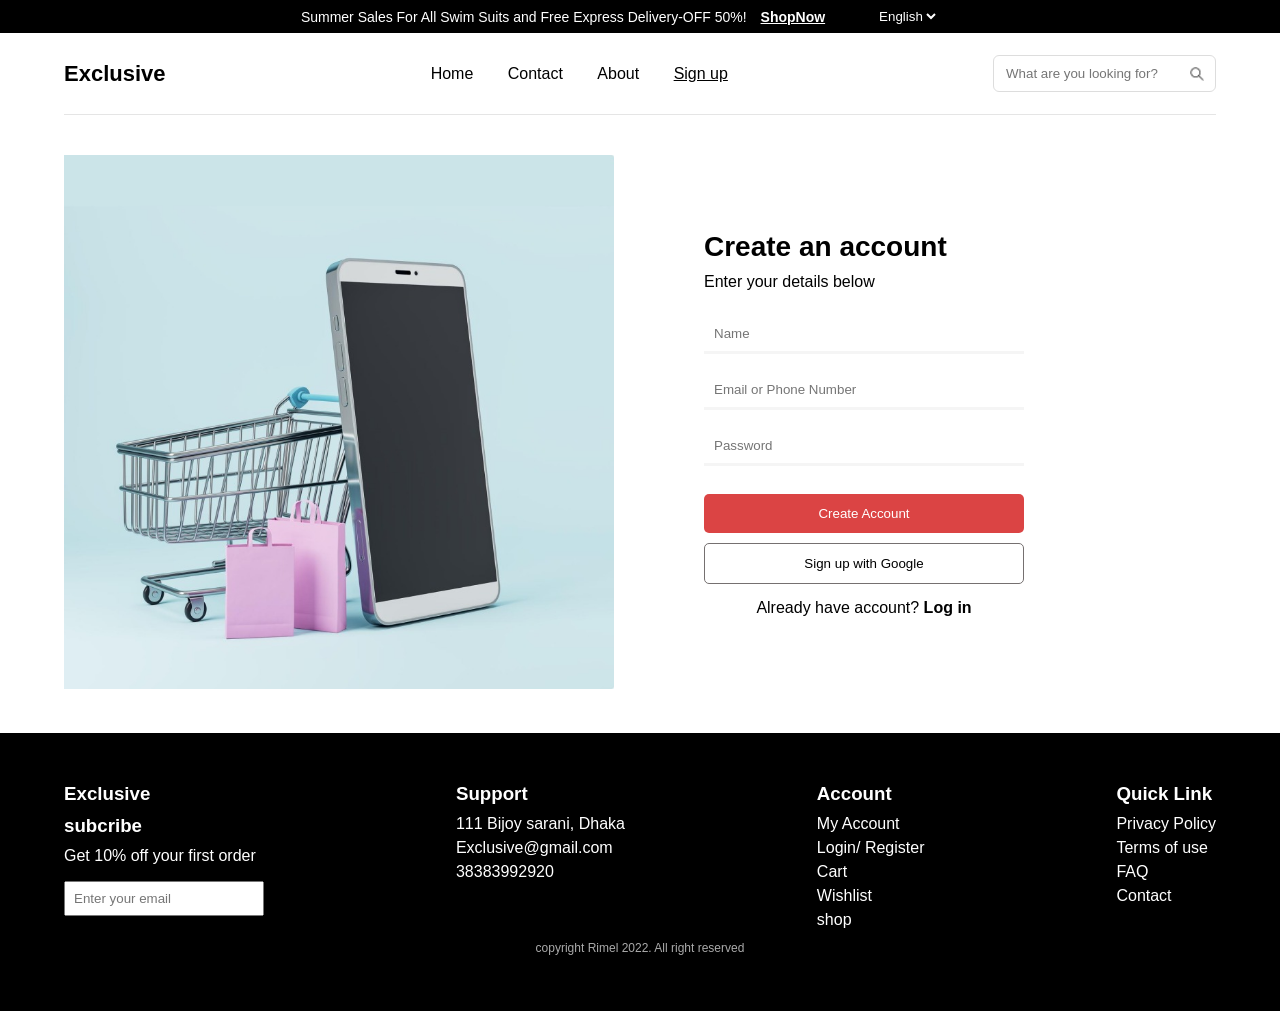
<file: login.html>
<!DOCTYPE html>
<html lang="en">
<head>
    <meta charset="UTF-8">
    <meta name="viewport" content="width=device-width, initial-scale=1.0">
    <title>E-commerce</title>
    <link rel="stylesheet" href="./css/style.css">
    


</head>
<body>
    
<div class="topHeader">
    <p>Summer Sales For All Swim Suits and Free Express Delivery-OFF 50%! <span>ShopNow</span></p>
   
    

<select name="lang" id="langs">
    <option value="none">English</option>
    <option value="latin">latin</option>
    <option value="hebrew">hebrew</option>
    <option value="greek">greek</option>
</select>

   
   
</div>

<header class="header container">
    <h1 class="logo">Exclusive</h1>

    <nav class="nav">
        <a href="#">Home</a>
        <a href="#">Contact</a>
        <a href="#">About</a>
        <a href="#" class="active">Sign up</a>
    </nav>

    <div class="search">
        <input type="text" placeholder="What are you looking for?" >
         <img src="./images/search.png" alt="search"  class="search-icon">
    </div>
</header>
<!-- <hr> -->

<main class="container main">

    <!-- left float -->
     <div class="left">
        <img src="./images/phoneCart.jpeg" alt="left-side img">
     </div>

     <!-- right float -->
      <div class="right">
        <h2>Create an account</h2>
        <p class="subtitle">
            Enter your details below
        </p>

        <form class="form">
            <input type="text" placeholder="Name">
            <input type="text" placeholder="Email or Phone Number">
            <input type="text" placeholder="Password">

            <button class="btn CreateAccount">Create Account</button>
            <button class="btn signUp">Sign up with Google</button>

            <p class="login">
                Already have account? <a href="#">Log in</a>
            </p>
        </form>
      </div>
</main>

<footer class="footer">
    <div class="container footer-grid">
      <div>
        <h3>Exclusive</h3>
        <h3>subcribe</h3>
        <p>Get 10% off your first order</p>
        
        <input type="email" name="" id="" placeholder="Enter your email">
        
      </div>

      <div>
        <h3>Support</h3>
        <p>111 Bijoy sarani, Dhaka</p>
        <p>Exclusive@gmail.com</p>
        <p>38383992920</p>
      </div>

      <div>
        <h3>Account</h3>
        <p>My Account</p>
        <p>Login/ Register</p>
        <p>Cart</p>
        <p>Wishlist</p>
        <p>shop</p>
      </div>

      <div>
        <h3>Quick Link</h3>
        <p>Privacy Policy</p>
        <p>Terms of use</p>
        <p>FAQ</p>
        <p>Contact</p>
      </div>

      
    </div>
    <p class="copyright"> copyright Rimel 2022. All right reserved</p>
</footer>
</body>
</html>
</file>
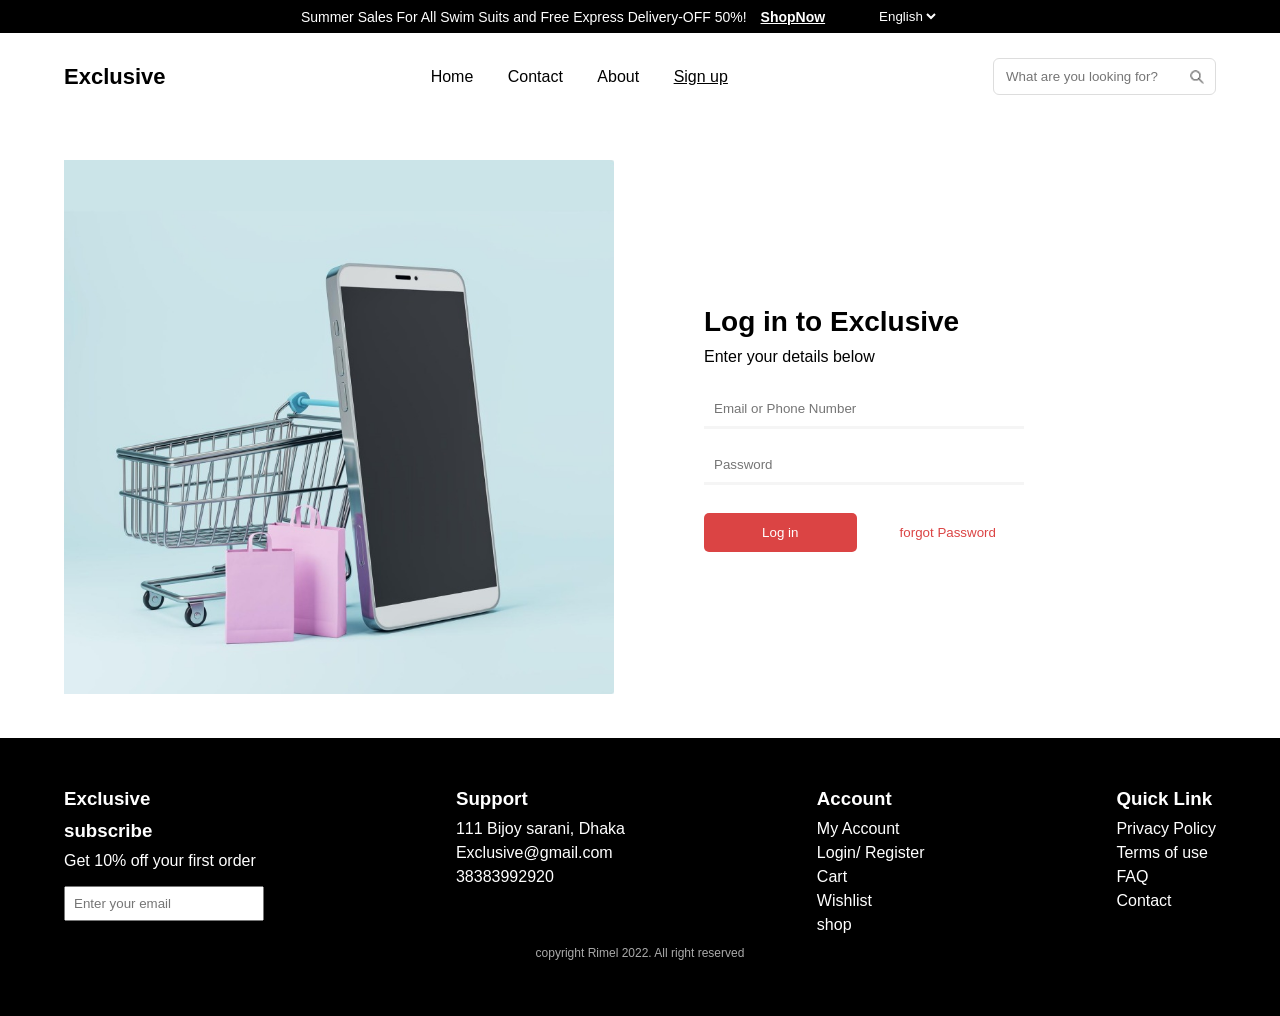
<file: signUp.html>
<!DOCTYPE html>
<html lang="en">
<head>
    <meta charset="UTF-8">
    <meta name="viewport" content="width=device-width, initial-scale=1.0">
    <title>E-commerce</title>
    <link rel="stylesheet" href="style.css">
</head>
<body>
    
<div class="topHeader">
    <p>Summer Sales For All Swim Suits and Free Express Delivery-OFF 50%! <span>ShopNow</span></p>
   
    

<select name="lang" id="langs">
    <option value="none">English</option>
    <option value="latin">latin</option>
    <option value="hebrew">hebrew</option>
    <option value="greek">greek</option>
</select>

   
   
</div>

<header class="header container">
    <h1 class="logo">Exclusive</h1>

    <nav class="nav">
        <a href="#">Home</a>
        <a href="#">Contact</a>
        <a href="#">About</a>
        <a href="#" class="active">Sign up</a>
    </nav>

    <div class="search">
        <input type="text" placeholder="What are you looking for?" >
         <img src="./images/search.png" alt="search"  class="search-icon">
    </div>
</header>
<!-- <hr> -->

<main class="container main">

    <!-- left float -->
     <div class="left">
        <img src="./images/phoneCart.jpeg" alt="left-side img">
     </div>

     <!-- right float -->
      <div class="right">
        <h2>Log in to Exclusive</h2>
        <p class="subtitle">
            Enter your details below
        </p>

        <form class="form">
            <!-- <input type="text" placeholder="Name"> -->
            <input type="text" placeholder="Email or Phone Number">
            <input type="text" placeholder="Password">
           
            <div class="btnFloat">
                
                <button class="btn Create">Log in</button>
                <button class="btn sign">forgot Password</button>
            </div>

            <!-- <p class="login">
                Already have account? <a href="#">Log in</a>
            </p> -->
        </form>
      </div>
</main>

<footer class="footer">
    <div class="container footer-grid">
      <div>
        <h3>Exclusive</h3>
        <h3>subscribe</h3>
        <p>Get 10% off your first order</p>
        <input type="email" name="" id="" placeholder="Enter your email">
      </div>

      <div>
        <h3>Support</h3>
        <p>111 Bijoy sarani, Dhaka</p>
        <p>Exclusive@gmail.com</p>
        <p>38383992920</p>
      </div>

      <div>
        <h3>Account</h3>
        <p>My Account</p>
        <p>Login/ Register</p>
        <p>Cart</p>
        <p>Wishlist</p>
        <p>shop</p>
      </div>

      <div>
        <h3>Quick Link</h3>
        <p>Privacy Policy</p>
        <p>Terms of use</p>
        <p>FAQ</p>
        <p>Contact</p>
      </div>
    </div>
    <p class="copyright"> copyright Rimel 2022. All right reserved</p>
</footer>
</body>
</html>
</file>
<file: css/style.css>
*{
    box-sizing: border-box;
    padding: 0;
    margin: 0;
    font-family: Arial, Helvetica, sans-serif;
}



.topHeader{
    background-color: black;
    color: #fff;
    display: flex;
    text-align: center;
    padding: 8px;
    font-size: 14px;
    align-items: center;
    justify-content: center;
    

}

#langs{
    background-color:black;
    border: none;
    color: white;               
    border: none;   
    border-radius: 2px;
    border-color: black;
    cursor: pointer;
    margin: 0 40px;
    
}

.topHeader span{
    text-decoration: underline;
    cursor: pointer;
    font-size: 14px;
    font-weight: bold;
    margin: 10px;
}


.container{
    width: 90%;
    max-width: 1200px;
    margin: auto;
}

.header{
    display: flex;
    justify-content: space-between;
    align-items: center;
    padding: 25px 0;
    background-color: #fff;
  border-bottom: 1px solid #e5e5e5;
  padding: 22px 0;
}

.logo{
    font-size: 22px;
    font-weight: bold;
}

.nav a {
    margin: 0 15px;
    text-decoration: none;
    color: black;
}

.nav .active{
    text-decoration: underline;
}


.search {
  position: relative;
}

.search input {
  padding: 10px 40px 10px 12px; /* space for icon */
  width: 100%;
  border: 1px solid #ddd;
  border-radius: 6px;
}

.search-icon {
  position: absolute;
  right: 10px;
  top: 50%;
  transform: translateY(-50%);
  width: 18px;
  height: 18px;
  color: black;
  cursor: pointer;
}

.main{
    display: flex;
    align-items: center;
    gap: 50px;
    margin: 40px auto;
}

/* left float */
.left img{
    width: 100%;
    max-width: 550px;
}
/* right float */
.right{
    background-color: #fff;
    padding: 40px;
    width: 100%;
    max-width: 400px;
}

.right h2{
    font-size: 28px;
    margin-bottom: 10px;
}

.subtitle{
    color:black;
    margin-bottom: 25px;
}

.form input{
    width: 100%;
    padding: 10px;
    margin-bottom: 18px;
    border: none;
    border-bottom: 3px solid #f5f5f5;
}

.btn{
    width: 100%;
    padding: 12px;
    margin-top: 10px;
    cursor: pointer;
    border-radius: 5px;
}

.CreateAccount{
   background: #db4444;
   color: #fff;
   border: none;
}
.signUp{
    background: #fff;
    border: 1px solid  #757070;
}

.login{
    text-align: center;
    margin-top: 15px;
}

.login a{
    font-weight: bold;
    text-decoration: none;
    font-size: 16px;
    color: black;
}

.footer{
    background: black;
    color: #fff;
    padding: 50px 0;
}

.footer-grid{
    display: flex;
    justify-content: space-between;
    flex-wrap: wrap;
    gap: 30px;
}

.footer h3{
    margin-bottom: 10px;
}

.footer p{
    margin: 6px 0;
}

.footer input{
    padding: 8px;
    width: 200px;
    margin-top: 10px;
}

.copyright{
    text-align: center;
    margin-top: 30px;
    font-size: 12px;
    color: #aaa;
}


/* button */
.btnFloat{
    display: flex;
    gap: 15px;
}

.Create{
    color: #fff;
    background: #db4444;
    border: none;
}

.sign{
color: #db4444;
background: #fff;
border: none;
}
@media(max-width: 768px){
    .main{
        flex-direction: column;
    }
    .left img{
        max-width:100%;
    }
    .topHeader{
        flex-direction: column;
        
    }
    .nav{
        display: flex;
        gap: 10px;
    }
    .header{
        flex-direction: column;
        gap: 15px;
    }

    
}
</file>
<file: style.css>
*{
    box-sizing: border-box;
    padding: 0;
    margin: 0;
    font-family: Arial, Helvetica, sans-serif;
}



.topHeader{
    background-color: black;
    color: #fff;
    display: flex;
    text-align: center;
    padding: 8px;
    font-size: 14px;
    align-items: center;
    justify-content: center;
    

}

#langs{
    background-color:black;
    border: none;
    color: white;               
    border: none;   
    border-radius: 2px;
    border-color: black;
    cursor: pointer;
    margin: 0 40px;
    
}

.topHeader span{
    text-decoration: underline;
    cursor: pointer;
    font-size: 14px;
    font-weight: bold;
    margin: 10px;
}


.container{
    width: 90%;
    max-width: 1200px;
    margin: auto;
}

.header{
    display: flex;
    justify-content: space-between;
    align-items: center;
    padding: 25px 0;
    background-color: #fff;


}





.logo{
    font-size: 22px;
    font-weight: bold;
}

.nav a {
    margin: 0 15px;
    text-decoration: none;
    color: black;
}

.nav .active{
    text-decoration: underline;
}

/* .search input{
    padding: 8px 12px;
    border: 1px solid #f5f5f5;
    border-radius: 6px;
} */
.search {
  position: relative;
}

.search input {
  padding: 10px 40px 10px 12px; /* space for icon */
  width: 100%;
  border: 1px solid #ddd;
  border-radius: 6px;
}

.search-icon {
  position: absolute;
  right: 10px;
  top: 50%;
  transform: translateY(-50%);
  width: 18px;
  height: 18px;
  color: black;
  cursor: pointer;
}

.main{
    display: flex;
    align-items: center;
    gap: 50px;
    margin: 40px auto;
}

/* left float */
.left img{
    width: 100%;
    max-width: 550px;
}
/* right float */
.right{
    background-color: #fff;
    padding: 40px;
    width: 100%;
    max-width: 400px;
}

.right h2{
    font-size: 28px;
    margin-bottom: 10px;
}

.subtitle{
    color:black;
    margin-bottom: 25px;
}

.form input{
    width: 100%;
    padding: 10px;
    margin-bottom: 18px;
    border: none;
    border-bottom: 3px solid #f5f5f5;
}

.btn{
    width: 100%;
    padding: 12px;
    margin-top: 10px;
    cursor: pointer;
    border-radius: 5px;
}

.CreateAccount{
   background: #db4444;
   color: #fff;
   border: none;
}
.signUp{
    background: #fff;
    border: 1px solid  #757070;
}

.login{
    text-align: center;
    margin-top: 15px;
}

.login a{
    font-weight: bold;
    text-decoration: none;
    font-size: 16px;
    color: black;
}

.footer{
    background: black;
    color: #fff;
    padding: 50px 0;
}

.footer-grid{
    display: flex;
    justify-content: space-between;
    flex-wrap: wrap;
    gap: 30px;
}

.footer h3{
    margin-bottom: 10px;
}

.footer p{
    margin: 6px 0;
}

.footer input{
    padding: 8px;
    width: 200px;
    margin-top: 10px;
}

.copyright{
    text-align: center;
    margin-top: 30px;
    font-size: 12px;
    color: #aaa;
}


/* button */
.btnFloat{
    display: flex;
    gap: 15px;
}

.Create{
    color: #fff;
    background: #db4444;
    border: none;
}

.sign{
color: #db4444;
background: #fff;
border: none;
}
@media(max-width: 768px){
    .main{
        flex-direction: column;
    }
    .left img{
        max-width:100%;
    }
    .topHeader{
        flex-direction: column;
        
    }
    .nav{
        display: flex;
        gap: 10px;
    }
    .header{
        flex-direction: column;
        gap: 15px;
    }

    
}
</file>
